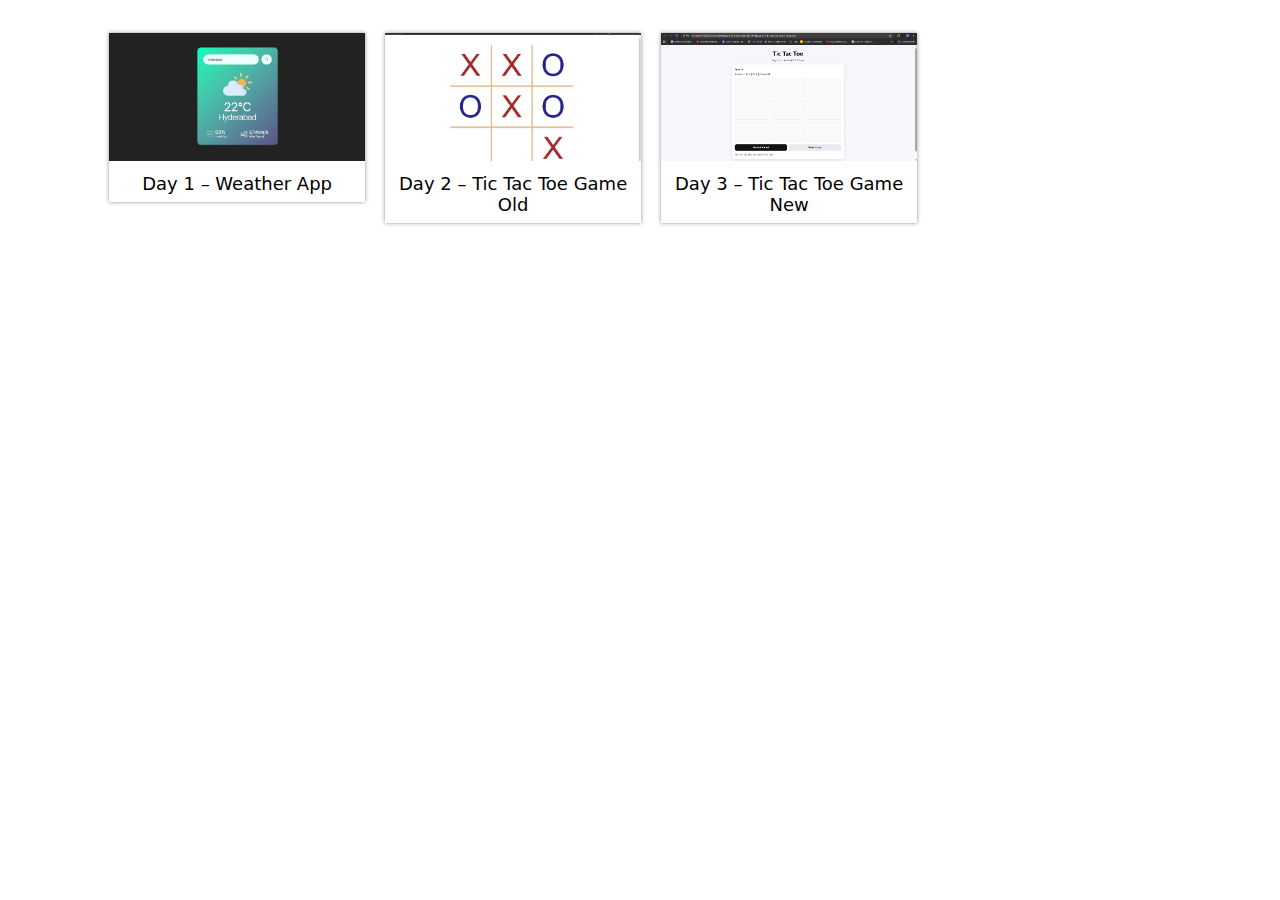
<file: index.html>
<!DOCTYPE html>
<html lang="en">
<head>
  <meta charset="UTF-8" />
  <meta name="viewport" content="width=device-width, initial-scale=1.0" />
  <title>Sai Teja | JS30</title>
  <link rel="stylesheet" href="style.css" />
</head>
<body>
  <div class="projects">
    <a href="day_1_weather_app/">
      <div class="project">
        <img src="day_1_weather_app/Weather App Demo.png" />
        <p>Day 1 – Weather App</p>
      </div>
    </a>

<a href="day_2_tic_tac_toe/">
  <div class="project">
    <img src="day_2_tic_tac_toe/Tic Tac Toe Demo.png" />
    <p>Day 2 – Tic Tac Toe Game Old</p>
  </div>
</a>


<a href="day_2_tic_tac_toe_game/">
  <div class="project">
    <img src="day_2_tic_tac_toe_game/Tic tac toe new.png" />
    <p>Day 3 – Tic Tac Toe Game New</p>
  </div>
</a>


  </div>
</body>
</html>
</file>
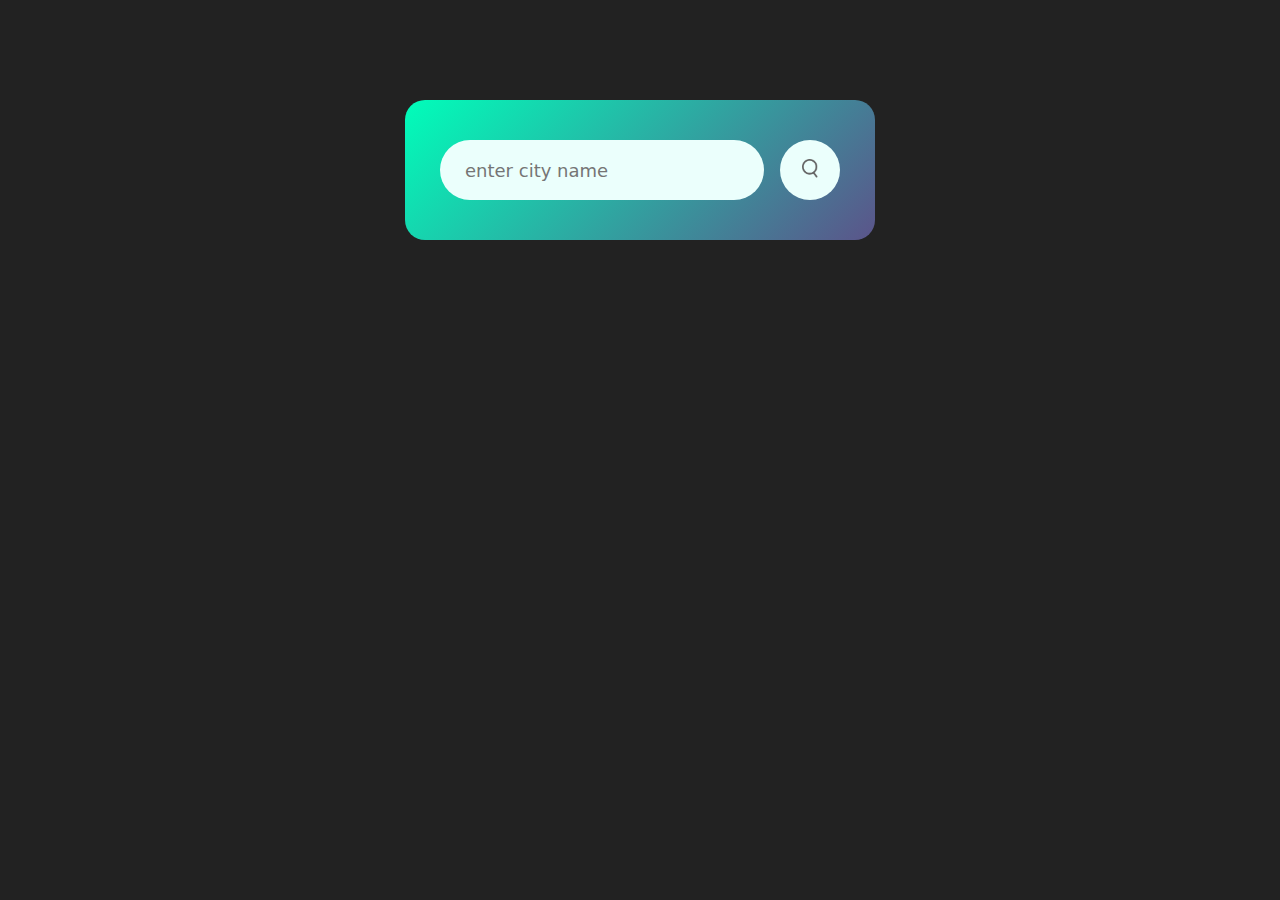
<file: day_1_weather_app/index.html>
<!DOCTYPE html>
<html lang="en">

<head>
    <meta charset="UTF-8">
    <meta name="viewport" content="width=device-width, initial-scale=1.0">
    <title>Weather App</title>
    <link rel="stylesheet" href="style.css">
    <link rel="icon" href="../icon.png">
</head>

<body>
    <div class="main">
        <div class="search">
            <input type="text" placeholder="enter city name" spellcheck="false">
            <button><img src="images/search.png"></button>
        </div>
        <div class="error">
            <p>Invalid city name</p>
        </div>
        <div class="weather">
            <img src="images/rain.png" class="weather-icon">
            <h1 class="temp">22°C</h1>
            <h2 class="city">New York</h2>
            <div class="details">
                <div class="col">
                    <img src="images/humidity.png">
                    <div>
                        <p class="humidity">50%</p>
                        <p>Humidity</p>
                    </div>
                </div>
                <div class="col">
                    <img src="images/wind.png">
                    <div>
                        <p class="wind">15 km/h</p>
                        <p>Wind Speed</p>
                    </div>
                </div>
            </div>
        </div>
    </div>

</body>
<script src="script.js"></script>

</html>
</file>
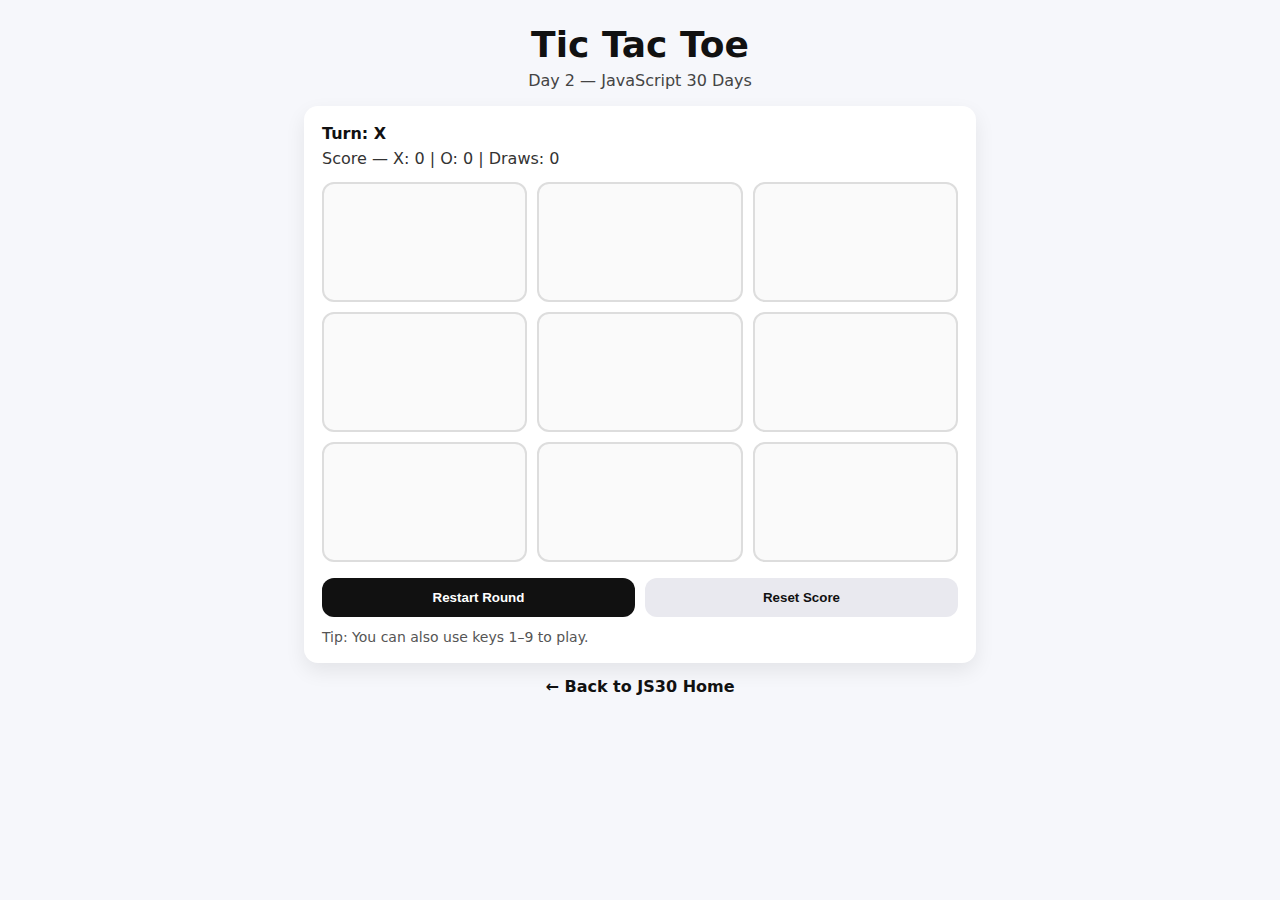
<file: day_2_tic_tac_toe_game/index.html>
<!DOCTYPE html>
<html lang="en">
<head>
  <meta charset="UTF-8" />
  <meta name="viewport" content="width=device-width, initial-scale=1.0" />
  <title>Day 2 — Tic Tac Toe</title>
  <link rel="stylesheet" href="./style.css" />
</head>
<body>
  <main class="container">
    <header class="header">
      <h1>Tic Tac Toe</h1>
      <p class="sub">Day 2 — JavaScript 30 Days</p>
    </header>

    <section class="panel">
      <div class="status">
        <span id="turnText">Turn: X</span>
        <span id="scoreText">Score — X: 0 | O: 0 | Draws: 0</span>
      </div>

      <div class="board" id="board" aria-label="Tic Tac Toe board">
        <button class="cell" data-i="0" aria-label="cell 1"></button>
        <button class="cell" data-i="1" aria-label="cell 2"></button>
        <button class="cell" data-i="2" aria-label="cell 3"></button>
        <button class="cell" data-i="3" aria-label="cell 4"></button>
        <button class="cell" data-i="4" aria-label="cell 5"></button>
        <button class="cell" data-i="5" aria-label="cell 6"></button>
        <button class="cell" data-i="6" aria-label="cell 7"></button>
        <button class="cell" data-i="7" aria-label="cell 8"></button>
        <button class="cell" data-i="8" aria-label="cell 9"></button>
      </div>

      <div class="actions">
        <button id="restartBtn" class="btn">Restart Round</button>
        <button id="resetScoreBtn" class="btn btn-secondary">Reset Score</button>
      </div>

      <p class="hint">Tip: You can also use keys 1–9 to play.</p>
    </section>

    <footer class="footer">
      <a href="../" class="back">← Back to JS30 Home</a>
    </footer>
  </main>

  <script src="./script.js"></script>
</body>
</html>
</file>
<file: style.css>
.projects {
    display: grid;
    grid-template-columns: 1fr 1fr 1fr 1fr 1fr;
    padding: 2% 8%;
}

.project {
    width: 256px;
    margin-right: 20px;
    margin-bottom: 30px;
    box-shadow: 0px 0px 4px rgba(0, 0, 0, 0.45);
    transition: all ease-in .2s;
}

.project img {
    width: 100%;
    height: 128px;
    object-fit: cover;
}

.project p {
    margin: 0;
    padding: 8px;
    font-family: system-ui, -apple-system, BlinkMacSystemFont, 'Segoe UI', Roboto, Oxygen, Ubuntu, Cantarell, 'Open Sans', 'Helvetica Neue', sans-serif;
    font-size: 18px;
    text-align: center;
}

.project:hover {
    transform: scale(1.1);
    cursor: pointer;
}

a {
    text-decoration: none;
    color: black;
}
</file>
<file: day_1_weather_app/style.css>
* {
    margin: 0;
    padding: 0;
    font-family: system-ui, -apple-system, BlinkMacSystemFont, 'Segoe UI', Roboto, Oxygen, Ubuntu, Cantarell, 'Open Sans', 'Helvetica Neue', sans-serif;
    box-sizing: border-box;
}

body {
    background-color: #222;
}

.main {
    width: 90%;
    max-width: 470px;
    background: linear-gradient(135deg, #00feba, #5b548a);
    color: #fff;
    margin: 100px auto 0;
    border-radius: 20px;
    padding: 40px 35px;
    text-align: center;
}

.search {
    width: 100%;
    display: flex;
    align-items: center;
    justify-content: space-between;
}

.search input {
    border: 0;
    outline: 0;
    background: #ebfffc;
    color: #555;
    padding: 10px 25px;
    height: 60px;
    border-radius: 30px;
    flex: 1;
    margin-right: 16px;
    font-size: 18px;
}

.search button {
    border: 0;
    outline: 0;
    background: #ebfffc;
    border-radius: 50%;
    width: 60px;
    height: 60px;
    cursor: pointer;
}

.search button img {
    width: 16px;
}

.weather-icon {
    width: 170px;
    margin-top: 30px;
}

.weather h1 {
    font-size: 72px;
    font-weight: 400;
}

.weather h2 {
    font-size: 48px;
    font-weight: 300;
    margin-top: -10px;
}

.details {
    display: flex;
    align-items: center;
    justify-content: space-between;
    padding: 0 20px;
    margin-top: 50px;
}

.col {
    display: flex;
    align-items: center;
    text-align: left;
}

.col img {
    width: 40px;
    margin-right: 10px;
}

.humidity,
.wind {
    font-size: 28px;
    margin-top: -6px;
}

.weather {
    display: none;
}

.error {
    text-align: left;
    margin-left: 10px;
    font-size: 14px;
    margin-top: 10px;
    display: none;
}
</file>
<file: day_2_tic_tac_toe_game/style.css>
* { box-sizing: border-box; }

body {
  margin: 0;
  font-family: system-ui, -apple-system, Segoe UI, Roboto, Arial, sans-serif;
  background: #f6f7fb;
  color: #111;
}

.container {
  max-width: 720px;
  margin: 0 auto;
  padding: 24px;
}

.header {
  text-align: center;
  margin-bottom: 16px;
}

.header h1 {
  margin: 0;
  font-size: 36px;
}

.sub {
  margin: 6px 0 0;
  color: #444;
}

.panel {
  background: #fff;
  border-radius: 14px;
  padding: 18px;
  box-shadow: 0 8px 20px rgba(0,0,0,0.08);
}

.status {
  display: flex;
  flex-direction: column;
  gap: 6px;
  margin-bottom: 14px;
  font-weight: 600;
}

#scoreText {
  font-weight: 500;
  color: #333;
}

.board {
  display: grid;
  grid-template-columns: repeat(3, 1fr);
  gap: 10px;
  margin: 14px 0 16px;
}

.cell {
  height: 120px;
  border: 2px solid #ddd;
  border-radius: 12px;
  background: #fafafa;
  font-size: 56px;
  font-weight: 800;
  cursor: pointer;
  transition: transform 0.08s ease, background 0.2s ease, border-color 0.2s ease;
}

.cell:hover { transform: scale(1.02); }

.cell:disabled {
  cursor: not-allowed;
  opacity: 0.9;
}

.cell.win {
  background: #e8fff0;
  border-color: #3ad16f;
}

.actions {
  display: flex;
  gap: 10px;
}

.btn {
  flex: 1;
  padding: 12px 10px;
  border: none;
  border-radius: 12px;
  cursor: pointer;
  font-weight: 700;
  background: #111;
  color: #fff;
}

.btn-secondary {
  background: #e9e9ef;
  color: #111;
}

.hint {
  margin: 12px 0 0;
  color: #555;
  font-size: 14px;
}

.footer {
  margin-top: 14px;
  text-align: center;
}

.back {
  text-decoration: none;
  color: #111;
  font-weight: 700;
}

@media (max-width: 520px) {
  .cell { height: 95px; font-size: 48px; }
}
</file>
